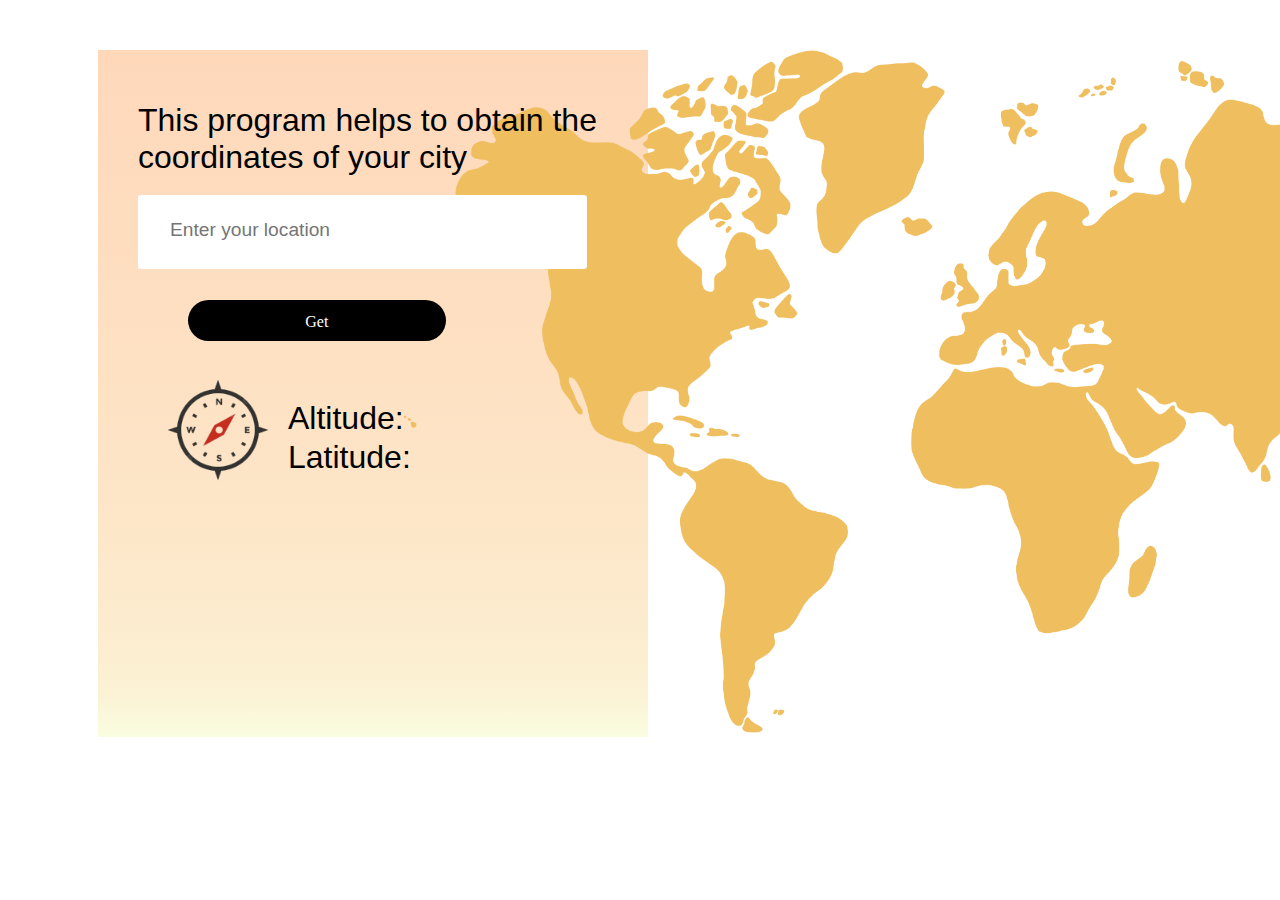
<file: #02 - Geocoding/index.html>
<!DOCTYPE html>
<html lang="en">
<head>
    <meta charset="UTF-8">
    <meta name="viewport" content="width=device-width, initial-scale=1.0">
    <link rel="stylesheet" href="style.css">
    <title>Geocoding</title>
</head>
<body>
    <div class="container-0">
        <div class="container-1">
            <div class="card">
                <p>This program helps to obtain the coordinates of your city
                </p>
                    <input id="miInput" type="text" placeholder="Enter your location">
                    <a class="button2" onclick="miFunc()"> Get </a>
                    
                        <p class="alt">Altitude:</p>
                        <p class="lat">Latitude:</p>
                    
            </div>
            <img class="img2" src="img/pngtree-brown-compass-png-image_120350-removebg-preview.png" alt="">
            <img class="img1" src="img/vecteezy_dibujo-a-mano-alzada-del-mapa-del-mundo_14219833.png" alt="">
            <div class="results"></div>
            
        </div>
        
        
      
    </div>
    
    <script src="index.js"></script>
</body>
</html>
</file>
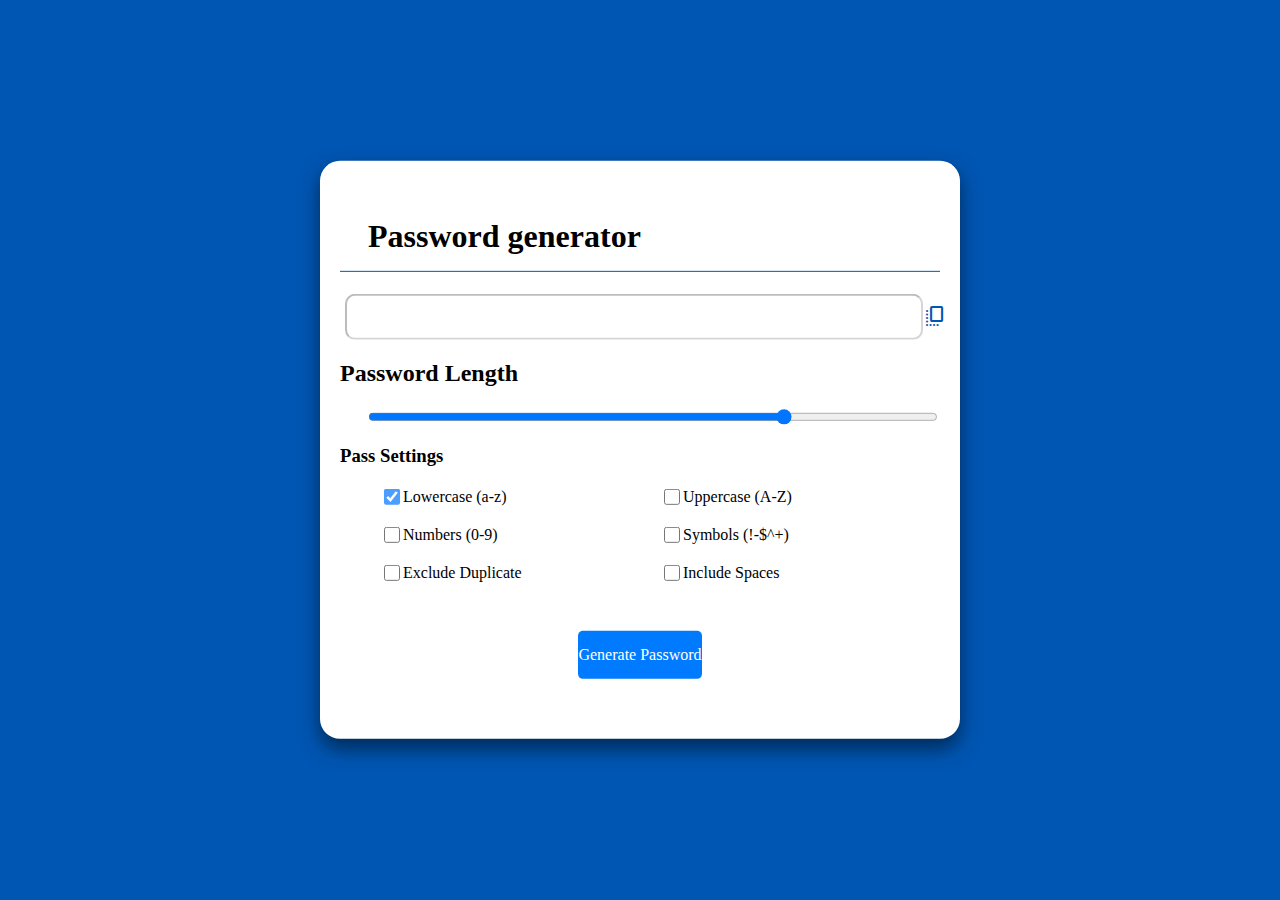
<file: #03 - Psw Generator/index.html>
<!DOCTYPE html>
<html lang="en">
<head>
    <meta charset="UTF-8">
    <meta name="viewport" content="width=device-width, initial-scale=1.0">
    <link href="https://fonts.googleapis.com/css2?family=Material+Symbols+Rounded" rel="stylesheet" />
    <link rel="stylesheet" href="style.css">
    <title>PSW Gen</title>
</head>
<body>
    <div>
        <div class="cardGenerator">
            <h1>Password generator</h1>
            <div class="input_box">
                <input type="text" disabled>
                <span class="material-symbols-rounded">copy_all</span>
            </div>
            
            <h2>Password Length</h2>
            
                <div class="pass_len">
                    <span></span>
                    <input type="range" min="1" max="20" value="15" step="1">
                </div>
          
            
           <div class="pass_set">
            <h3>Pass Settings</h3>
            <ul class="options">
                <li class="option">
                    <input type="checkbox" id="lowercase" checked>
                    <label for="lowercase">Lowercase (a-z)</label>
                </li>
                <li class="option">
                    <input type="checkbox" id="uppercase">
                    <label for="uppercase">Uppercase (A-Z)</label>
                </li>
                <li class="option">
                    <input type="checkbox" id="numbers">
                    <label for="numbers">Numbers (0-9)</label>
                </li>
                <li class="option">
                    <input type="checkbox" id="symbols">
                    <label for="symbols">Symbols (!-$^+)</label>
                </li>
                <li class="option">
                    <input type="checkbox" id="exc-duplicate">
                    <label for="exc-duplicate">Exclude Duplicate</label>
                </li>
                <li class="option">
                    <input type="checkbox" id="spaces">
                    <label for="spaces">Include Spaces</label>
                </li>
            </ul>  
           </div>
            
           
            <div class="gbutton">
                <a href="" class="generate-button">Generate Password</a>
            </div>
                
            </div>   
        </div>
    </div>
   <script src="index.js"></script>
</body>
</html>
</file>
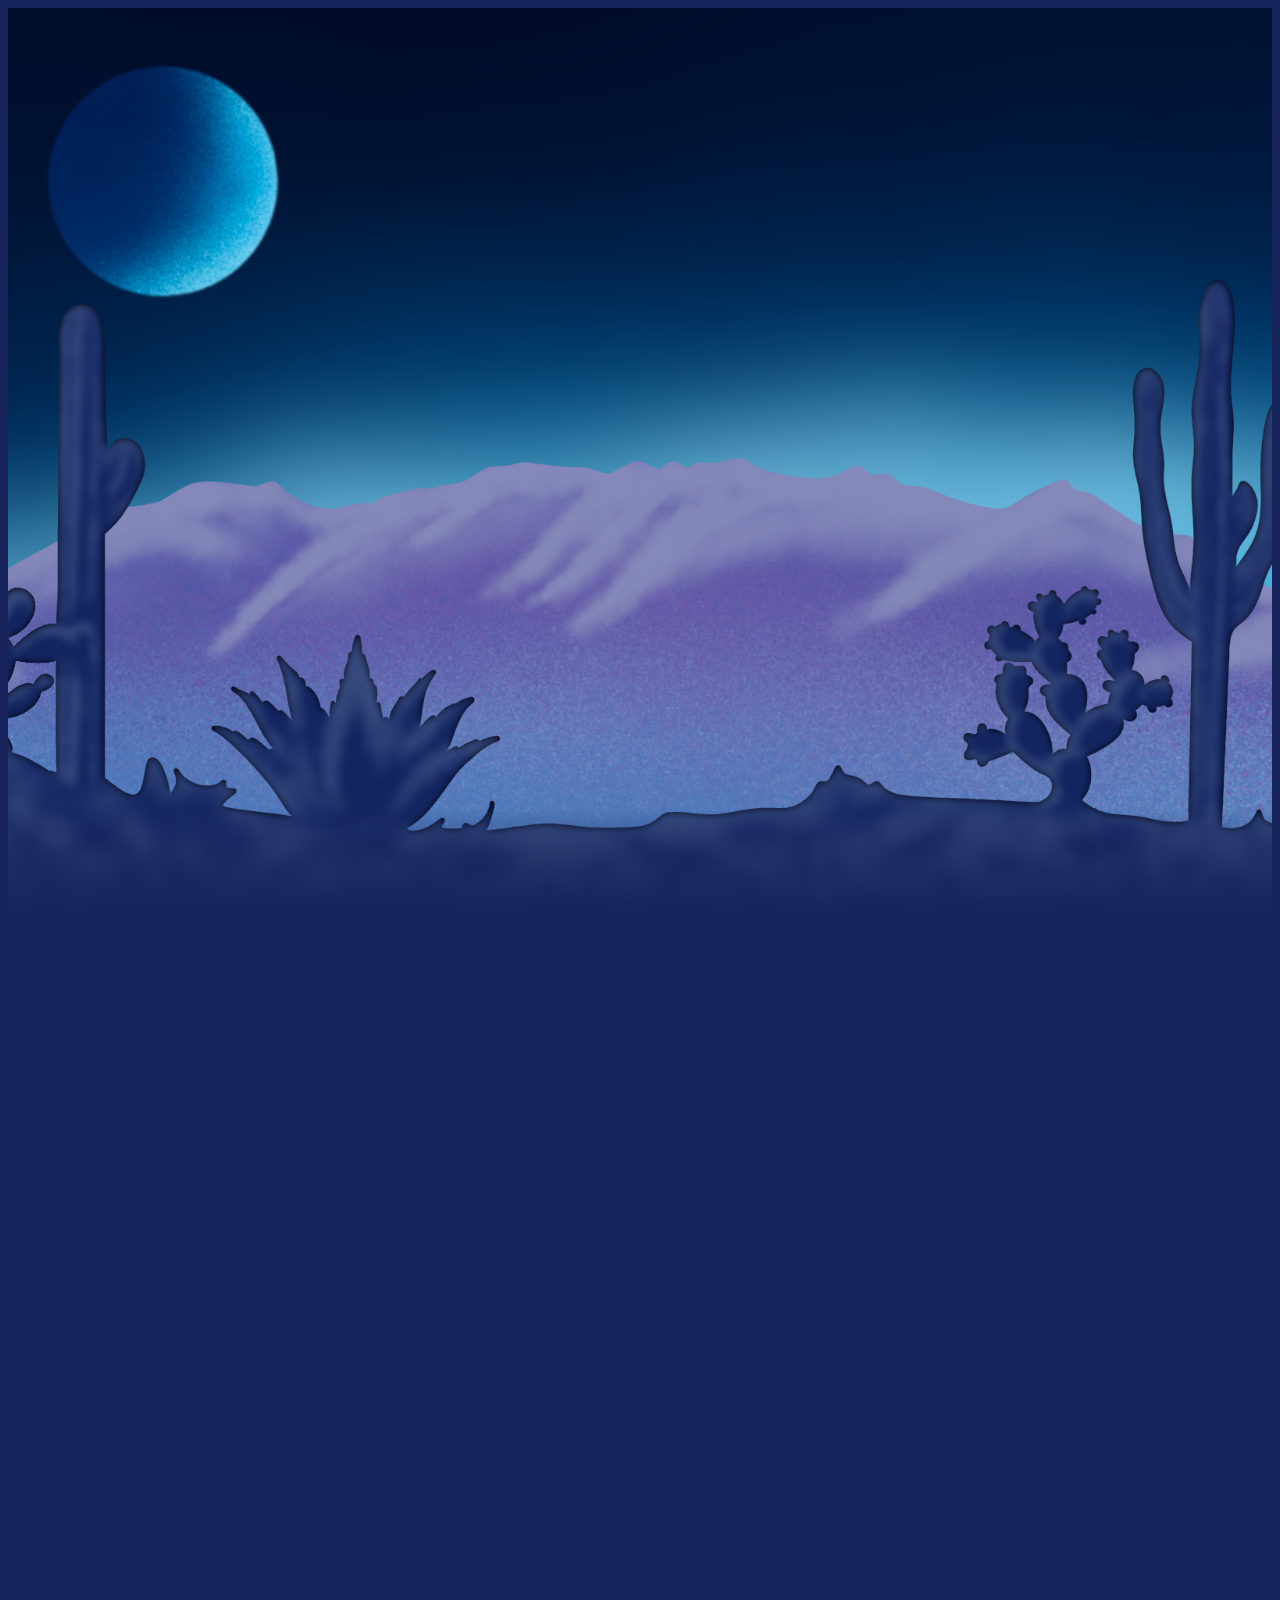
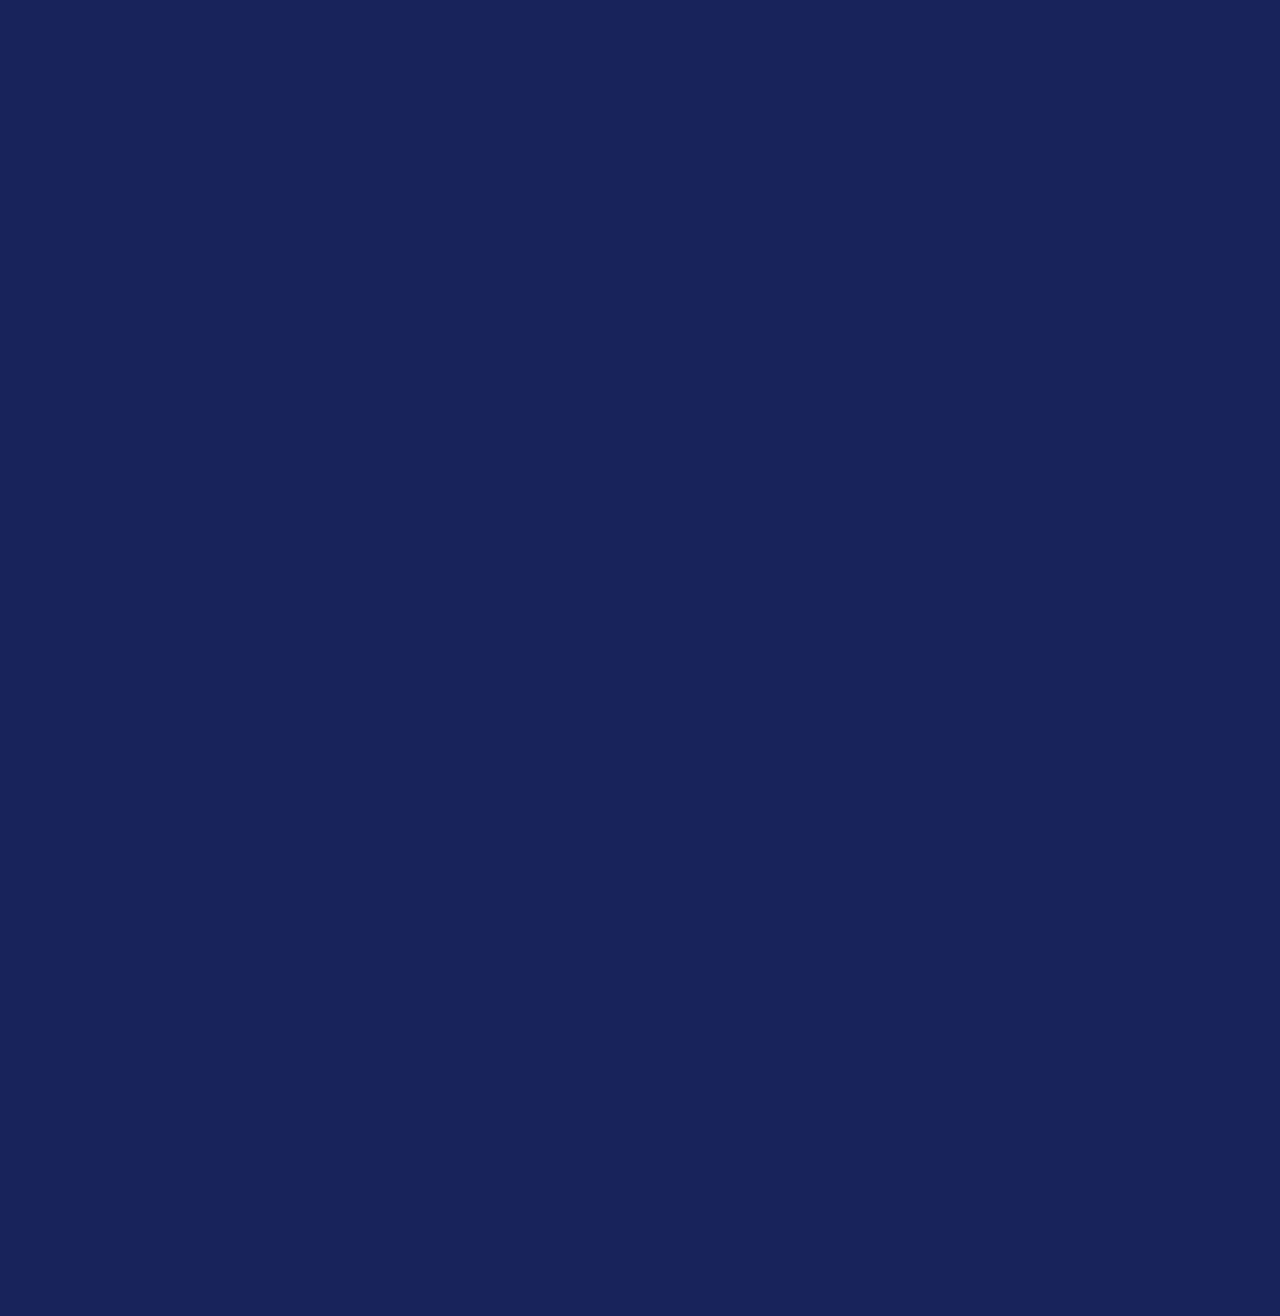
<file: #06 - Parallax Scroll Efect/index.html>
<!DOCTYPE html>
<html lang="en">
<head>
    <meta charset="UTF-8">
    <meta name="viewport" content="width=device-width, initial-scale=1.0">
    <link rel="stylesheet" href="style.css">
    
    <title>#06 - Parallax</title>
</head>
<body>
    <script src="app.js" defer></script>
    <section class="image-s">
        <img src="img/Cielo-4.png" id="sky"> 
        <img src="img/Luna.png" id="sol">
        <img src="img/Cerro.png" id="cerro">
        <img src="img/fauna_blur.png" id="estepa">
    </section>
    <div class="section1">
        
    </div>
</body>
</html>
</file>
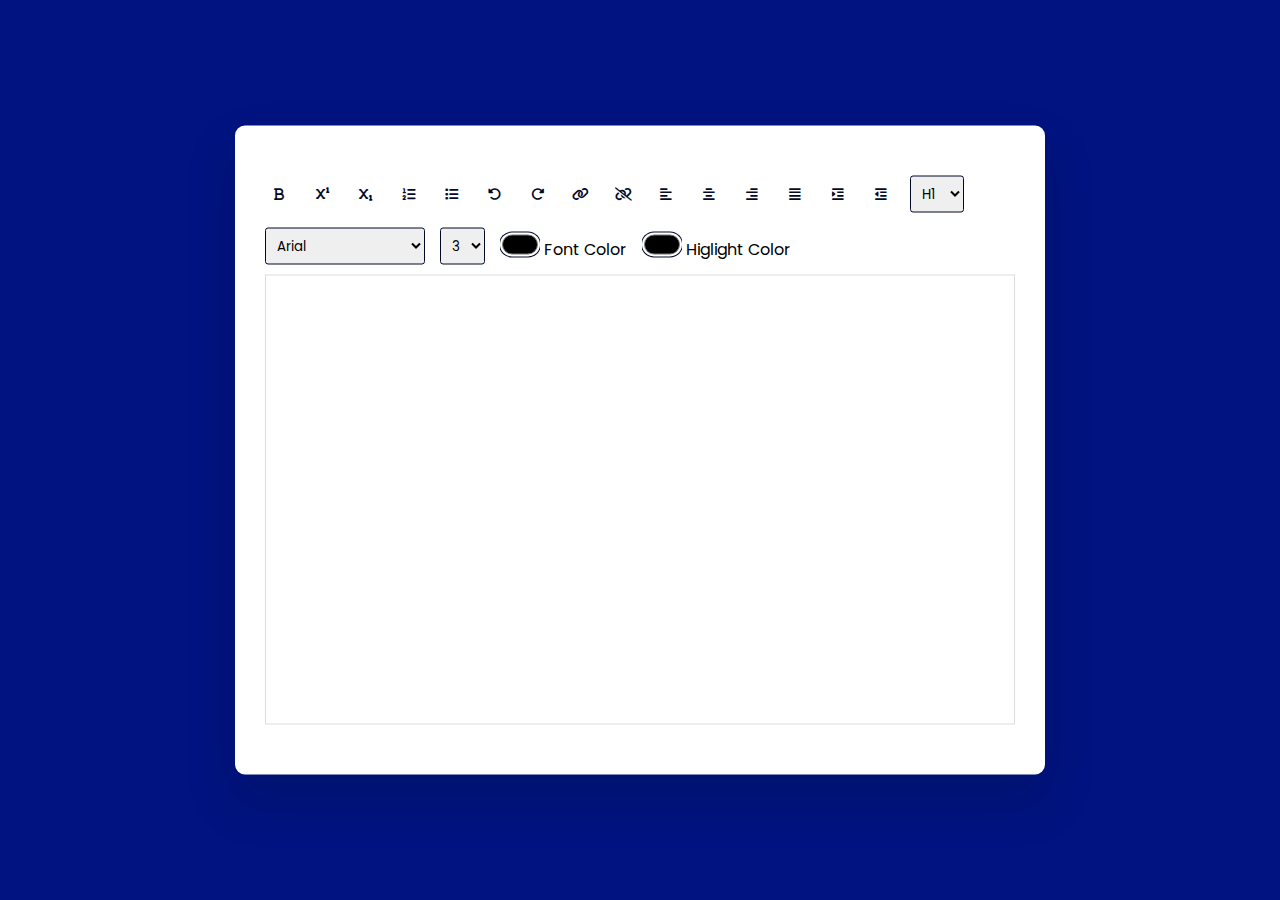
<file: #07 - Text Editor/index.html>
<!DOCTYPE html>
<html lang="en">
<head>
    <meta charset="UTF-8">
    <meta name="viewport" content="width=device-width, initial-scale=1.0">
    <title></title>
    <link rel="stylesheet" href="style.css">
    <link rel="stylesheet" href="https://cdnjs.cloudflare.com/ajax/libs/font-awesome/6.7.2/css/all.min.css">
</head>
<body>
    <div class="container">
        <div class="options">
            <button id="bold" class="option-button format">
                <i class="fa-solid fa-bold"></i>
            </button>
            <button id="superscript" class="option-button script">
                <i class="fa-solid fa-superscript"></i>
            </button>
            <button id="subscript" class="option-button script">
                <i class="fa-solid fa-subscript"></i>
            </button>

            <button id="insertOrderedList" class="option-button">
                <div class="fa-solid fa-list-ol"></div>
            </button>
            <button id="insertUnorderedList" class="option-button">
                <i class="fa-solid fa-list"></i>
            </button>

            <button id="undo" class="option-button">
                <i class="fa-solid fa-rotate-left"></i>
            </button>
            <button id="redo" class="option-button">
                <i class="fa-solid fa-rotate-right"></i>
            </button>

            <button id="createLink" class="adv-option-button">
                <i class="fa fa-link"></i>
            </button>
            <button id="unlink" class="option-button">
                <i class="fa fa-unlink"></i>
            </button>

            <button id="justifyLeft" class="option-button align">
                <i class="fa-solid fa-align-left"></i>
            </button>
            <button id="justifyCenter" class="option-button align">
                <i class="fa-solid fa-align-center"></i>
            </button>
            <button id="justifyRight" class="option-button align">
                <i class="fa-solid fa-align-right"></i>
            </button>
            <button id="justifyFull" class="option-button align">
                <i class="fa-solid fa-align-justify"></i>
            </button>
            <button id="indent" class="option-button spacing">
                <i class="fa-solid fa-indent"></i>
            </button>
            <button id="outdent" class="option-button spacing">
                <i class="fa-solid fa-outdent"></i>
            </button>


            <select name="" id="formatBlock" class="adv-option-button">
                <option value="H1">H1</option>
                <option value="H1">H2</option>
                <option value="H1">H3</option>
                <option value="H1">H4</option>
                <option value="H1">H5</option>
            </select>

            <select name="" id="fontName" class="adv-option-button"></select>
            <select name="" id="fontSize" class="adv-option-button"></select>

            <div class="input-wrapper">
                <input type="color" id="foreColor" class="adv-option-button">
                <label for="foreColor">Font Color</label>
            </div>

            <div class="input-wrapper">
                <input type="color" id="backColor" class="adv-option-button">
                <label for="backColor">Higlight Color</label>
            </div>

        </div>
        <div id="text-input" contenteditable="true"></div>
    </div>

    <script src="script.js"></script>

</body>
</html>
</file>
<file: #02 - Geocoding/style.css>
.body{
    background-color: rgb(210, 210, 210);
}

.container-1{
    background: linear-gradient(to top, rgb(250, 253, 224), 20%, rgb(255, 216, 186));
    position: relative;
    width: 550px;
    margin-top: 50px;
    margin-left: 90px;
}
.img1 {
    margin-left: 300px;
    width: 1200px; /* Ancho deseado */
    height: auto; /* Altura automática para mantener la proporción */
}

.img2 {
  position: absolute;
  margin-left: 20px;
  margin-top: 280px;
  width: 200px; /* Ancho deseado */
  height: auto; /* Altura automática para mantener la proporción */
}





.card p{
    font-family: 'Gill Sans', 'Gill Sans MT', Calibri, 'Trebuchet MS', sans-serif;
    position: absolute; /* Establece el texto como posición absoluta */
    top: 20px; /* Distancia desde la parte superior */
    left: 40px; /* Distancia desde la izquierda */
    color: rgb(0, 0, 0); /* Color del texto */
    font-size: 32px; /* Tamaño de fuente */
}

.alt{
  position: absolute;
  margin-top: 330px;
  margin-left: 150px;
  font-size: 22px; /* Tamaño de fuente */
}


.lat{
  position: absolute;
  margin-top: 369px;
  margin-left: 150px;
  font-size: 22px; /* Tamaño de fuente */
}

.card input{
    position:absolute;
    font-family: 'Roboto', sans-serif;
    color: #333;
    font-size: 1.2rem;
	margin-top: 145px;
    margin-left: 40px;
    padding: 1.5rem 2rem;
    border-radius: 0.2rem;
    background-color: rgb(255, 255, 255);
    border: black;
    width: 70%;
    display: block;
    border-bottom: 0.3rem solid transparent;
    transition: all 0.3s;
    /*
   
    
   
    color: #06283D;
    width: 50%;
    font-size: 24px;
    font-weight: 500;
    padding-left: 32px; */
}

.card button{
    position:absolute;
    margin-top: 250px;
    margin-left: 90px;
    width: 250px;
    height: 40px;
    font-family: 'Roboto', sans-serif;
    background-color: #efbe5e;
    border-radius: 0.5rem;
   
}

.button2{
    position:absolute;
    margin-top: 250px;
    margin-left: 90px;
    width: 200px;
    height: 15px;
    background-color: black;
    border-radius: 4em;
    font-size: 16px;
    color: white;
    padding: 0.8em 1.8em;
    cursor:pointer;
    user-select:none;
    text-align: center;
    text-decoration: none;
    cursor: pointer;
    transition-duration: 0.4s;
    -webkit-transition-duration: 0.4s; /* Safari */
  }
  
  .button2:hover {
    transition-duration: 0.1s;
    background-color: #3A3A3A;
  }
  
  .button:after {
    content: "";
    display: block;
    position: absolute;
    border-radius: 4em;
    left: 0;
    top:0;
    width: 100%;
    height: 100%;
    opacity: 0;
    transition: all 0.5s;
    box-shadow: 0 0 10px 40px white;
  }
  
  .button2:active:after {
    box-shadow: 0 0 0 0 white;
    position: absolute;
    border-radius: 4em;
    left: 0;
    top:0;
    opacity: 1;
    transition: 0s;
  }
  
  .button2:active {
    top: 1px;
  }
</file>
<file: #03 - Psw Generator/style.css>
body{
    display: flex;
    align-items: center;
    justify-content: center;
    background:#0056b3;
}
.cardGenerator{
    position: absolute;
    top: 50%;
    left: 50%;
    transform: translate(-50%, -50%);
    background: #fff;
    border-radius: 20px;
    box-shadow: 0 10px 20px rgba(0, 0, 0, 0.5);
    padding: 20px;
}

.cardGenerator h1{
    padding: 1rem 1.75rem;
    border-bottom: 1px solid #0056b3;
}

.pswField{
    text-decoration: none;
    margin-left: 20%;
    font-family: Gilory;
    color: #0056b3;
}

.input_box input{
    margin-left: 5px;
    width: 95%;
    height: 40px;
    background: none;
    font-size: 1.05rem;
    font-weight: 300;
    border-radius: 10px;
    letter-spacing: 1.4px;
    
}

.input_box span{
    position: absolute;
    cursor: pointer;
    line-height: 45px;
    color: #0056b3;
}

.input_box span:hover{
    color: black;
}

.pass_len{
    display: flex;
    justify-content: space-between;
}
.pass_len input{
    width: 95%;
}

h1{
    
    font-family:Gilroy;
}
h2{
    font-family:Gilroy;
}
h3{
    font-family:Gilroy;
}

.pass_set .options{
    display: flex;
    list-style: none;
    flex-wrap: wrap;
    margin-top: 1re,;
}

.pass_set .options .option{
    display: flex;
    align-items: center;
    margin-bottom: 1rem;
    width: calc(100% / 2);
}

.options .option:first-child{
    pointer-events: none;
}

.options .option:first-child input{
    opacity: 0.7;
}

.options .option input{
    height: 16px;
    width: 16px;
    cursor: pointer;
}


.gbutton {
    width: 100%;
    border: none;
    display: flex;
    justify-content: center;
    align-items: center;
    color: #007bff;
    line-height: 3;
    padding-bottom: 20px;
    padding: 0.5 0;
    
}

.gbutton a{
    text-decoration: none;
    font-family: Lato;
    background-color: #007bff;
    color: #fff;
    border-radius: 5px;
    transition: background-color 0.3s;
    margin: 0.9rem 0 1.3rem;
}


.generate-button:hover{
    background-color: #0056b3;
}
</file>
<file: #06 - Parallax Scroll Efect/style.css>
body{
    background-color: #17255c;
}



section {
    position: relative;
    width: 100%;
    height: 100vh;
    display: flex;
    justify-content: center;
    align-items: center;
    overflow: hidden;
}

section::before{
    content: '';
    position: absolute;
    bottom: 0;
    width: 100%;
    height: 100px;
    background: linear-gradient(to top, #17255c, transparent);
    z-index: 1000;
}

section img {
    position: absolute;
    top: 0%;
    left: 0;
    width: 100%;
    height: 100%;
    object-fit: cover;
}

section img#moon{
    width: 100%;
    height: auto;
    mix-blend-mode: screen;
}

section img#sol{
    width: 100%;
    height: auto;
    mix-blend-mode: screen;
    transform: translateX(-100px);
    /*transform: translateX(-1000px); Con esta liena se pociciona el sol de las 10am*/
}

section img#estepa{
    z-index: 10;
}

section img#cerro{
    z-index: 0;
    
}

section img#sky{
    width: 150%;
    right: 300px;
   
    
}

.section1{
    display: flex;
    flex-wrap: wrap;
    justify-content: center;
    align-items: center;
    height: 2000px;
}
</file>
<file: #07 - Text Editor/style.css>
@import url('https://fonts.googleapis.com/css2?family=Poppins:ital,wght@0,100;0,200;0,300;0,400;0,500;0,600;0,700;0,800;0,900;1,100;1,200;1,300;1,400;1,500;1,600;1,700;1,800;1,900&display=swap');

*{
    padding: 0;
    margin: 0;
    box-sizing: border-box;
}

body{
    background-color: #001380;
}

.container{
    background-color: #fff;
    width: 90vmin;
    padding: 50px 30px;
    position: absolute;
    transform: translate(-50%, -50%);
    left: 50%;
    top: 50%;
    border-radius: 10px;
    box-shadow: 0 25px 50px rgba(7, 20, 35, 0.2);
}

.options{
    display: flex;
    flex-wrap: wrap;
    align-items: center;
    gap: 15px;
}

button{
    width: 28px;
    height: 28px;
    display: grid;
    place-items: center;
    border-radius: 3px;
    border: none;
    background-color: #fff;
    outline: none;
    color: #020929;
    cursor: pointer;

}

select{
    padding: 7px;
    border: 1px solid #020929;
    border-radius: 3px;
    cursor: pointer;
}

.options label,
.options select{
    font-family: 'Poppins';
}

input[type="color"]{
    -webkit-appearance: none;
    -moz-appearance: none;
    appearance: none;
    background-color: transparent;
    width: 40px;
    height: 28px;
    border: none;
    cursor: pointer;
}

input[type="color"]::-webkit-color-swatch{
    border-radius: 15px;
    box-shadow: 0 0 0 2px #fff, 0 0 0 3px #020929;
}

input[type="color"]::-moz-color-swatch{
    border-radius: 15px;
    box-shadow: 0 0 0 2px #fff, 0 0 0 3px #020929;
}

#text-input{
    margin-top: 10px;
    border: 1px solid #ddd;
    padding: 20px;
    height: 50vh;
}

.active{
    background-color: #e0e9ff;
}
</file>
